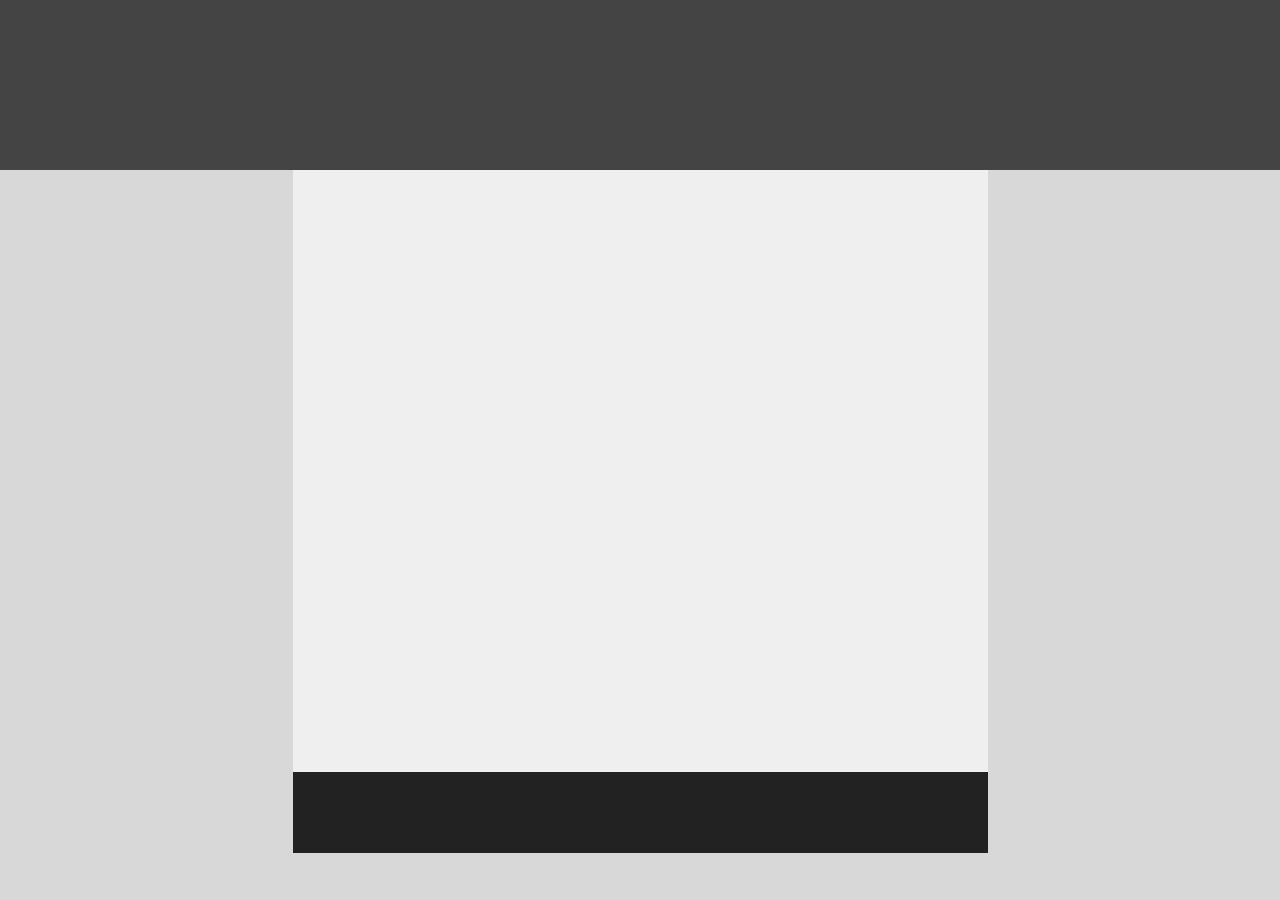
<file: drill-1/index.html>
<!DOCTYPE html>
<html lang="en">
    <head>
	    <meta charset="UTF-8">
        <meta http-equiv="X-UA-Compatible" content="IE=edge">
        <meta name="viewport" content="width=device-width, initial-scale=1.0">
	    <title> drill-1 </title>
        <link rel="CSS Reset" type="text/css" href="reset.css" />
	    <link rel="stylesheet" href="index.css">
    </head>

    <body>
        <header class="header"></header>
        <main class="content"></main>
        <footer class="footer"></footer>
    </body>
</html>
</file>
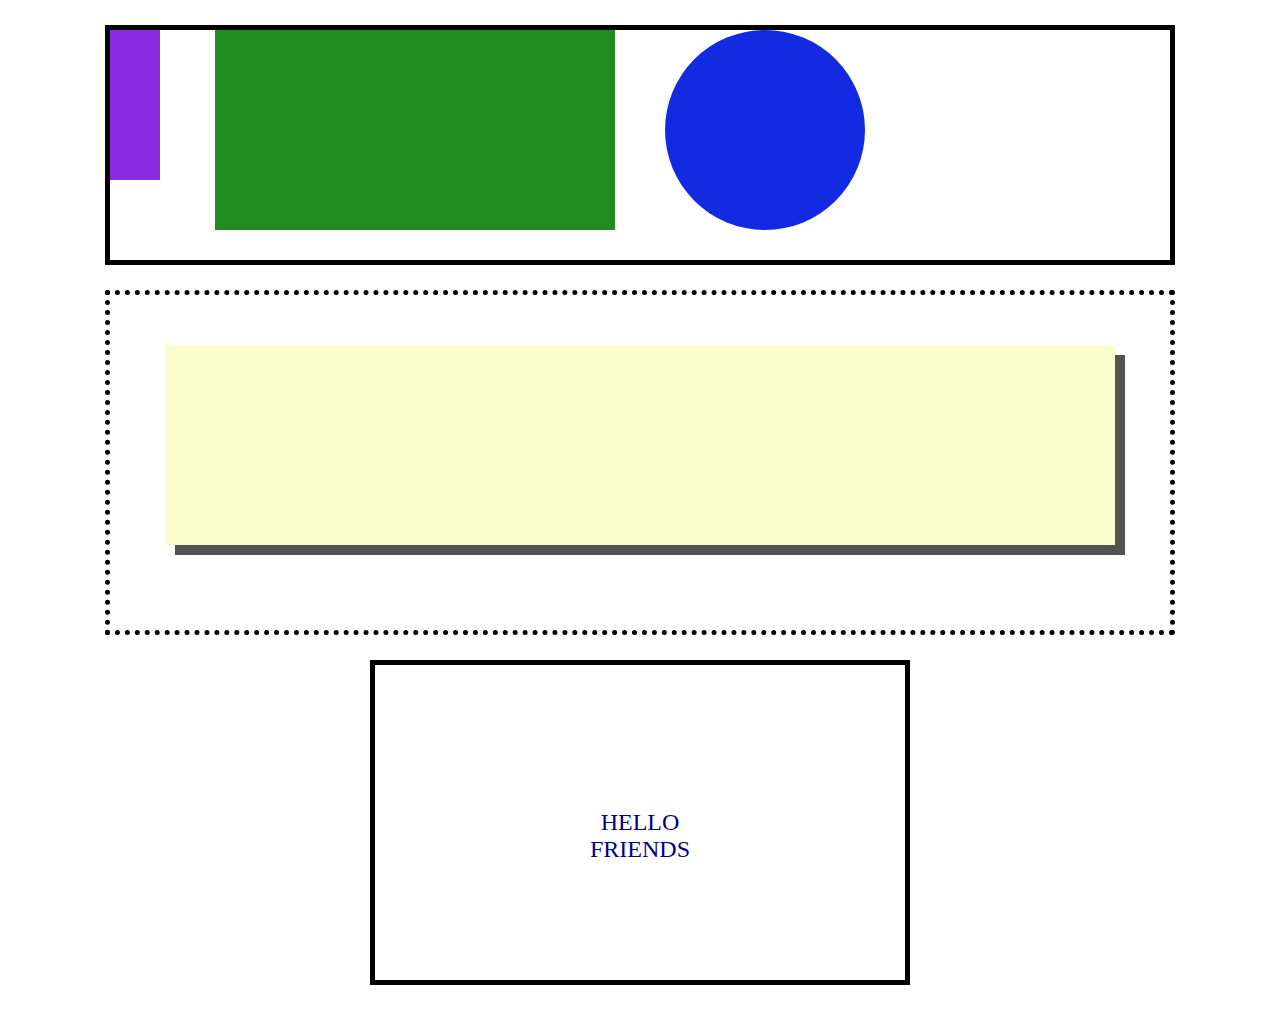
<file: drill-2/index.html>
<!DOCTYPE html>
<html lang="en">
    <head>
	    <meta charset="UTF-8">
        <meta http-equiv="X-UA-Compatible" content="IE=edge">
        <meta name="viewport" content="width=device-width, initial-scale=1.0">
	    <title> drill-2 </title>
        <link rel="CSS Reset" type="text/css" href="reset.css" />
	    <link rel="stylesheet" href="index.css">
    </head>

    <body>
        
        <main class="content">
            <section id="top-section">
                <aside>
                    <div class="rectangle"></div>
                </aside>
               <aside>
                    <div class="square"></div>
               </aside>
                <aside>
                    <div class="circle"></div>
                </aside>
            </section>
            <section id="middle-section">
                <aside>
                    <div class="rectangle2"></div>
                </aside>
            </section>
            <section id="bottom-section">
                <p>HELLO <br>FRIENDS</p>
            </section>
        </main>
        
    </body>
</html>
</file>
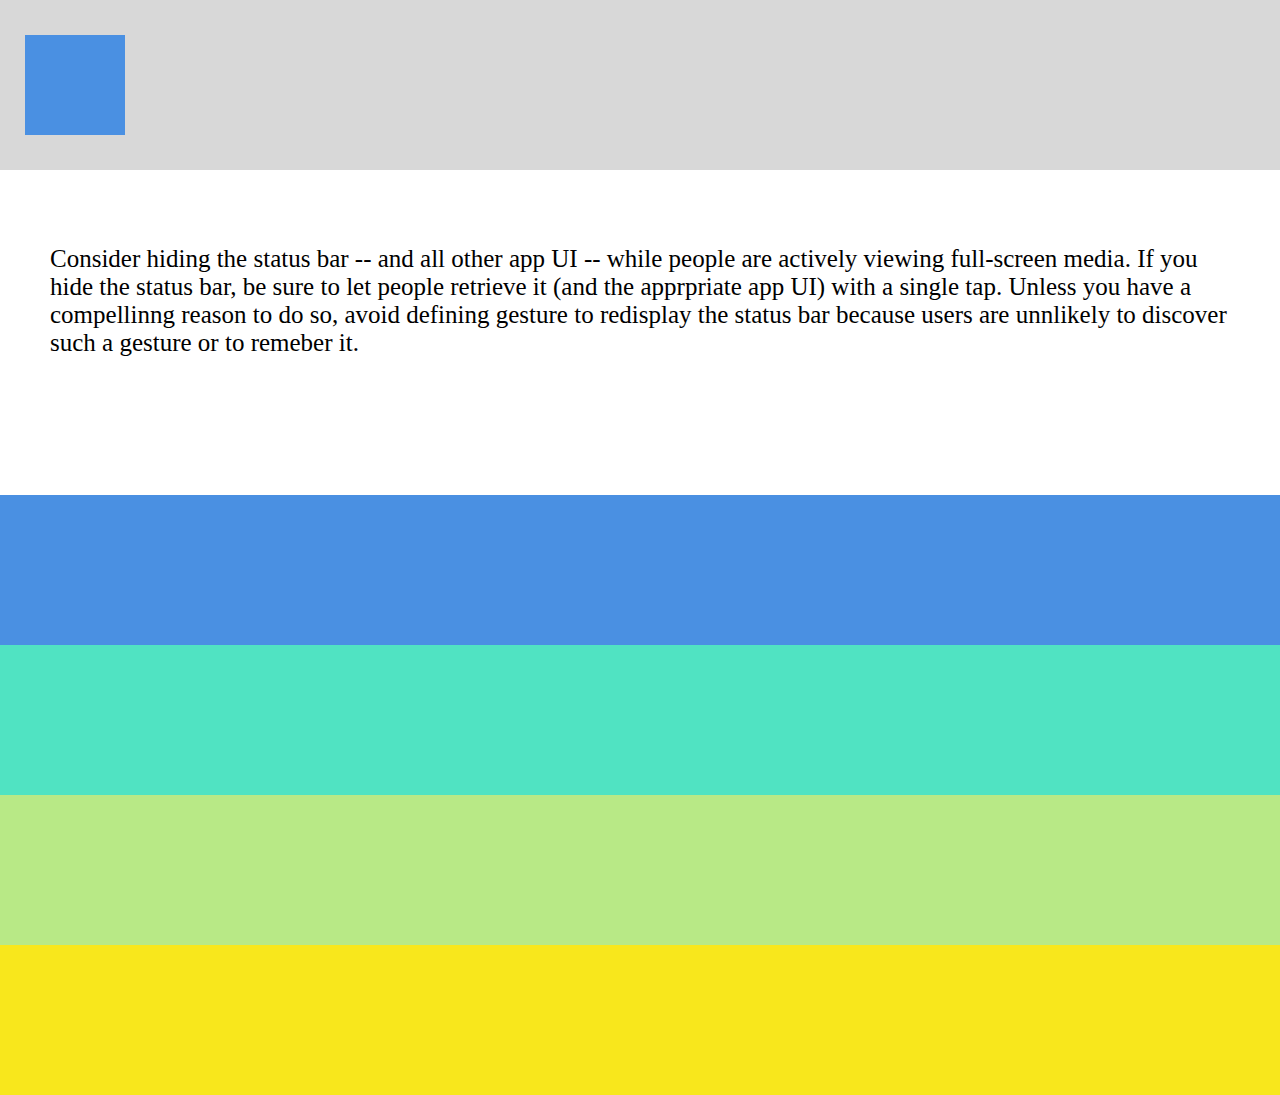
<file: drill-3/index.html>
<!DOCTYPE html>
<html lang="en">
<head>
    <meta charset="UTF-8">
    <meta http-equiv="X-UA-Compatible" content="IE=edge">
    <meta name="viewport" content="width=device-width, initial-scale=1.0">
    
    <link rel="CSS Reset" type="text/css" href="reset.css" />
    <link rel="stylesheet" href="index.css">
    
    <title>drill-3</title>
</head>
<body>
  
    

  <main>
    <section id="square-section">
        <div class="square"></div>
    </section>

    <section id="text-section">
        <p>Consider hiding the status bar -- and all other app UI -- while people are actively viewing full-screen media. If you hide the status bar, be sure to let people retrieve it (and the apprpriate app UI) with a single tap. Unless you have a compellinng reason to do so, avoid defining gesture to redisplay the status bar because users are unnlikely to discover such a gesture or to remeber it.</p>
    </section>

    <section id='blue-part'></section>

    <section id = 'greeny-part'></section>

    <section  id = 'green-part'></section>

    <section id = 'yellow-part'></section>
        
    
   
  </main>
    
</body>
</html>
</file>
<file: drill-1/index.css>
body {
    background-color: #d8d8d8;
    margin: 0;
  }
  
  header {
    background-color: #444444;
    width: 100%;
    height: 170px;
    position: absolute;
    top: 0;
    left: 0;
  }
  
  main {
    background-color: #efefef;
    width: 695px;
    height: 772px;
    margin: 0 auto;
  }
  
  footer {
    background-color: #222222;
    width: 695px;
    height: 81px;
    margin: 0 auto;
    bottom: 0;
    right: 0;
  }
</file>
<file: drill-2/index.css>
#top-section {
    width: 1060px;
    height:230px;
    border:5px solid #000000;
    display: flex;
    flex-direction: row;
    margin: 25px auto;
}

.square {
    width: 400px;
    height: 200px;
    background: rgb(34,139,34);
    margin-right: 50px;
}

.rectangle {
    width: 50px;
    height: 150px;
    background: rgb(138,43,226);
    margin-right: 55px;
}

.circle {
    height: 200px;
    width: 200px;
    border-radius: 50%;
    background: rgb(18,43,226);
}

#middle-section {
    width: 1060px;
    height: 310px;
    border:5px dotted #000000;
    padding-top: 25px;
    /* margin-top: 25px; */
    margin: 25px auto;
}

.rectangle2 {
    width: 950px;
    height: 200px;
    background: rgb(250,255,205);
    box-shadow: 10px 10px #535353;
    margin: 25px auto;
}

#bottom-section {
    width: 530px;
    height:315px;
    border:5px solid #000000;
    /* margin-top: 25px; */
    margin: 25px auto;
    
}

p {color: #000080;
    text-align: center;
    padding-top: 120px;
    font-size: 24px;
    text-decoration: double;
    padding: 120px;
}
</file>
<file: drill-3/index.css>
body {
    margin: 0;
}

#square-section {
    background-color: #d8d8d8;
    width: 100%;
    height: 170px;
    flex-direction: row;
}

.square {
    width: 100px;
    height: 100px;
    background: #4a90e2;
    position: relative;
    margin-left: 50px auto;
    left: 25px;
    top: 35px;
}

#text-section {
    background-color: #fff;
    width: 100%;
    height: 300px;
    
  
}

p {
    font-size: 25px;
    padding: 50px;
}


#blue-part {
    background-color: #4a90e2;
    width: 100%;
    height: 150px;
    flex-direction: row;
}

#greeny-part {
    background-color: #50e3c2;
    width: 100%;
    height: 150px;
    flex-direction: row;
}

#green-part {
    background-color: #b8e986;
    width: 100%;
    height: 150px;
    flex-direction: row;
}

#yellow-part {
    background-color: #f8e71c;
    width: 100%;
    height: 150px;
    flex-direction: row;
}
</file>
